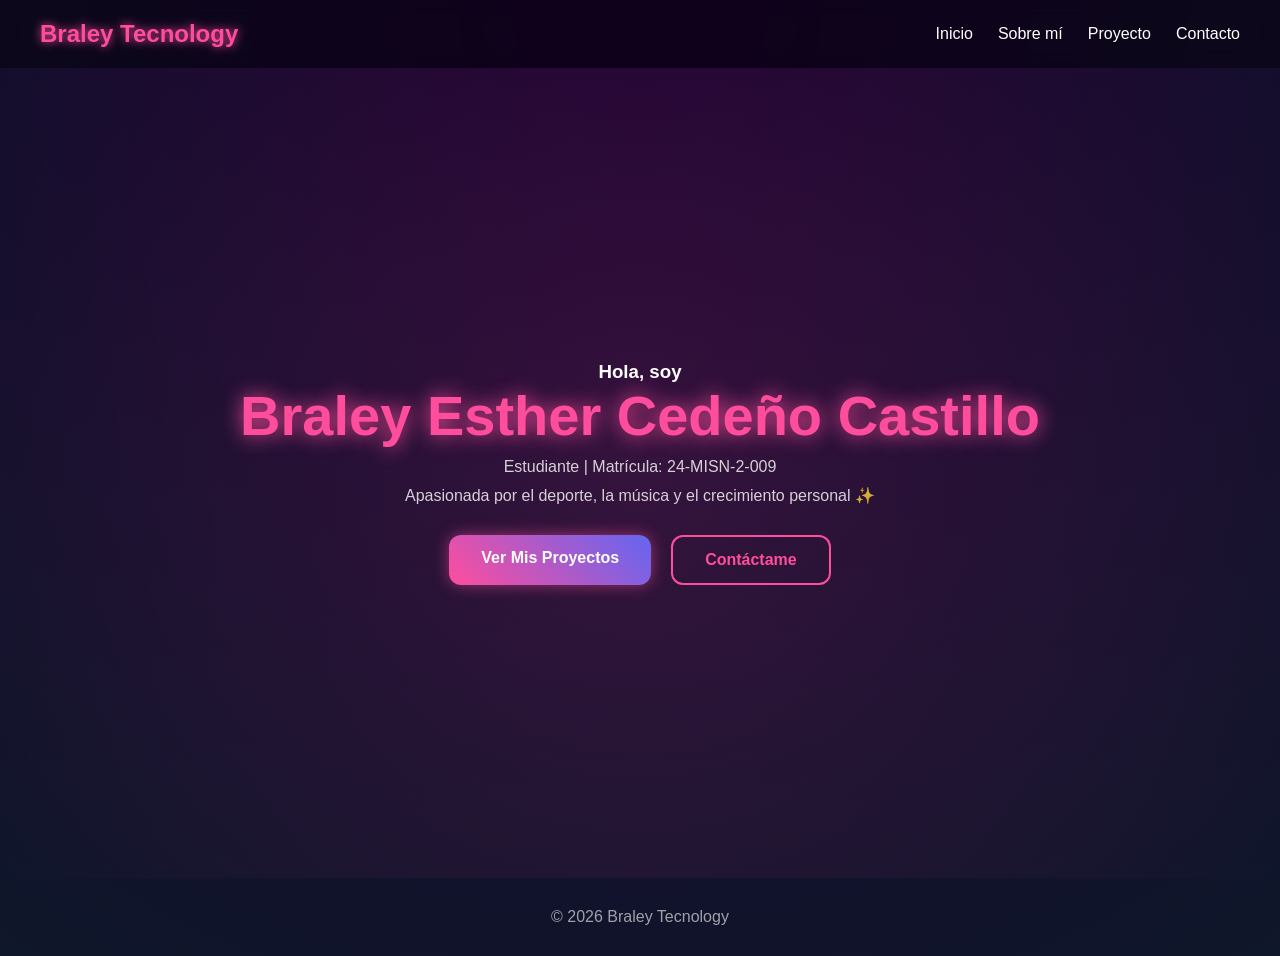
<file: index.html>
<!DOCTYPE html>
<html lang="es">
<head>
  <meta charset="UTF-8">
  <title>Braley Tecnology</title>
  <link rel="stylesheet" href="styless.css">
</head>
<body>

<nav class="navbar">
  <h2>Braley Tecnology</h2>
  <ul>
    <li><a href="index.html">Inicio</a></li>
    <li><a href="sobre.html">Sobre mí</a></li>
    <li><a href="proyectos.html">Proyecto</a></li>
    <li><a href="contacto.html">Contacto</a></li>
  </ul>
</nav>

<section class="hero">
  <div class="hero-content">

    <h3 class="saludo">Hola, soy</h3>

    <h1>Braley Esther Cedeño Castillo</h1>

    <p class="info">
      Estudiante | Matrícula: 24-MISN-2-009
    </p>

    <p class="descripcion">
      Apasionada por el deporte, la música y el crecimiento personal ✨
    </p>

    <div class="botones">
      <a href="proyectos.html" class="btn">Ver Mis Proyectos</a>
      <a href="contacto.html" class="btn-outline">Contáctame</a>
    </div>

  </div>
</section>

<footer>
  <p>© 2026 Braley Tecnology</p>
</footer>
<button id="btnTop" onclick="scrollToTop()">↑</button>
</body>
</html>
</file>
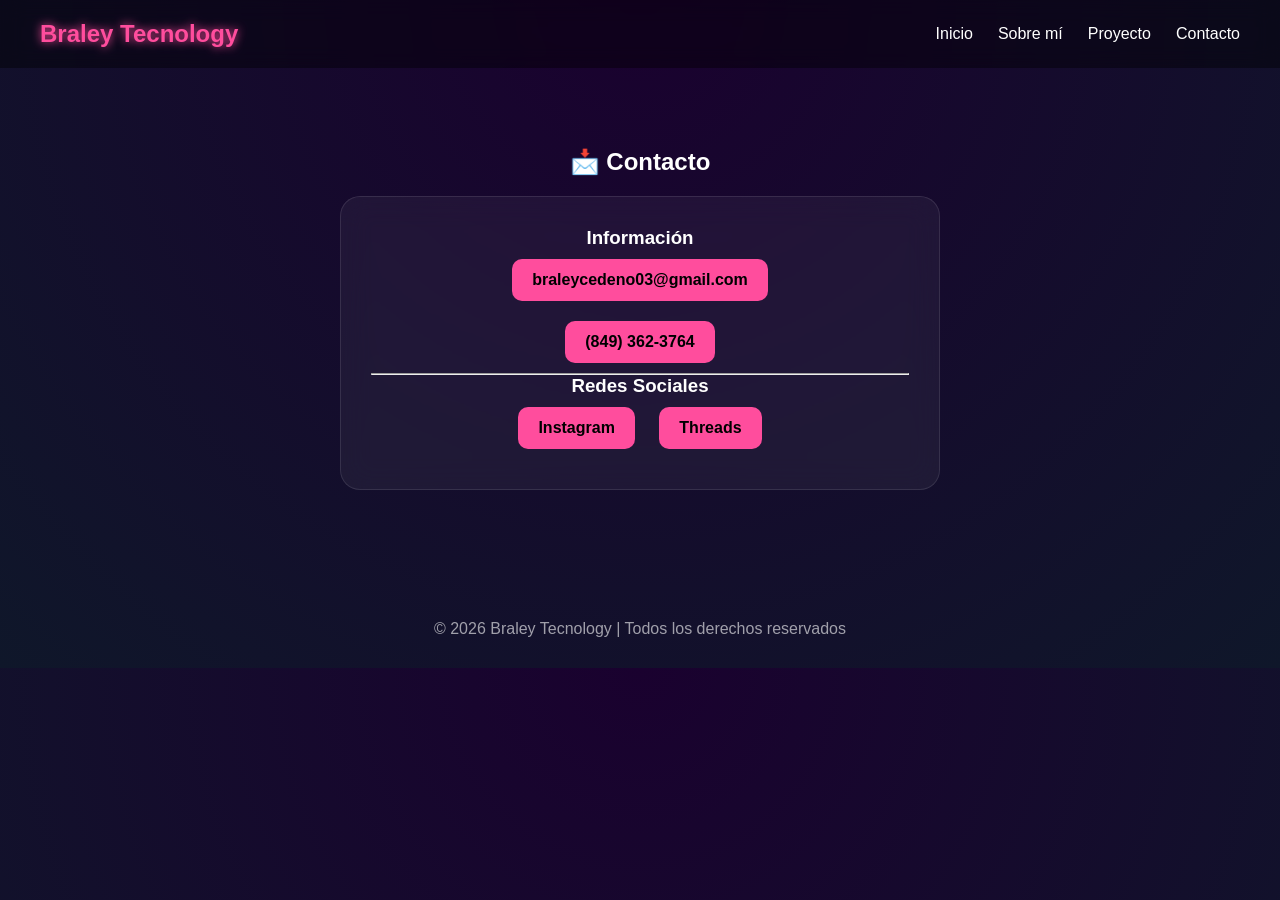
<file: contacto.html>
<!DOCTYPE html>
<html lang="es">
<head>
  <meta charset="UTF-8">
  <title>Contacto</title>
  <link rel="stylesheet" href="styless.css">
</head>
<body>

<nav class="navbar">
  <h2>Braley Tecnology</h2>
  <ul>
    <li><a href="index.html">Inicio</a></li>
    <li><a href="sobre.html">Sobre mí</a></li>
    <li><a href="proyectos.html">Proyecto</a></li>
    <li><a href="contacto.html">Contacto</a></li>
  </ul>
</nav>

<section class="section">
  <h1>📩 Contacto</h1>

  <div class="card contacto-card">

    <h3> Información</h3>

    <p>
       <a href="mailto:braleycedeno03@gmail.com">braleycedeno03@gmail.com</a>
    </p>

    <p>
       <a href="tel:+18493623764">(849) 362-3764</a>
    </p>

    <hr>

    <h3> Redes Sociales</h3>

    <div class="redes">
      <a href="https://www.instagram.com/_____bra______" target="_blank">Instagram</a>
      <a href="https://www.threads.com/@_____bra______" target="_blank">Threads</a>
    </div>

  </div>
</section>

<footer>
  <p>© 2026 Braley Tecnology | Todos los derechos reservados</p>
</footer>

<script src="script.js"></script>
</body>
</html>
</file>
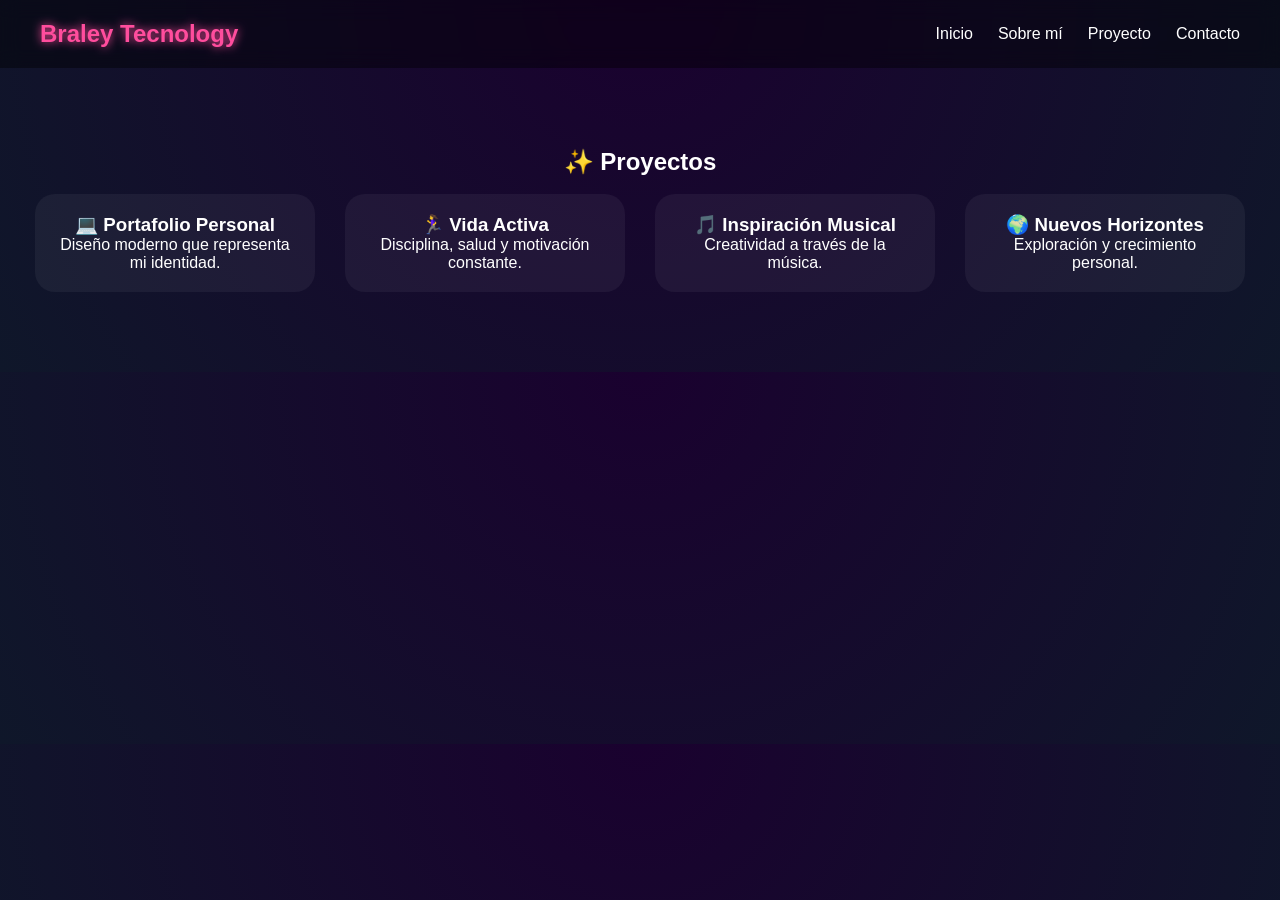
<file: proyectos.html>
<!DOCTYPE html>
<html lang="es">
<head>
  <meta charset="UTF-8">
  <title>Proyectos</title>
  <link rel="stylesheet" href="styless.css"> <!-- ARREGLADO -->
</head>
<body>

<nav class="navbar">
  <h2>Braley Tecnology</h2>
  <ul>
    <li><a href="index.html">Inicio</a></li>
    <li><a href="sobre.html">Sobre mí</a></li>
    <li><a href="proyectos.html">Proyecto</a></li>
    <li><a href="contacto.html">Contacto</a></li>
  </ul>
</nav>

<section class="section hidden">
  <h1>✨ Proyectos</h1>
<br>
  <div class="grid">

    <div class="proyecto">
      <h3>💻 Portafolio Personal</h3>
      <p>Diseño moderno que representa mi identidad.</p>
    </div>

    <div class="proyecto">
      <h3>🏃‍♀️ Vida Activa</h3>
      <p>Disciplina, salud y motivación constante.</p>
    </div>

    <div class="proyecto">
      <h3>🎵 Inspiración Musical</h3>
      <p>Creatividad a través de la música.</p>
    </div>

    <div class="proyecto">
      <h3>🌍 Nuevos Horizontes</h3>
      <p>Exploración y crecimiento personal.</p>
    </div>

  </div>
</section>

<script src="script.js"></script>
</body>
</html>
</file>
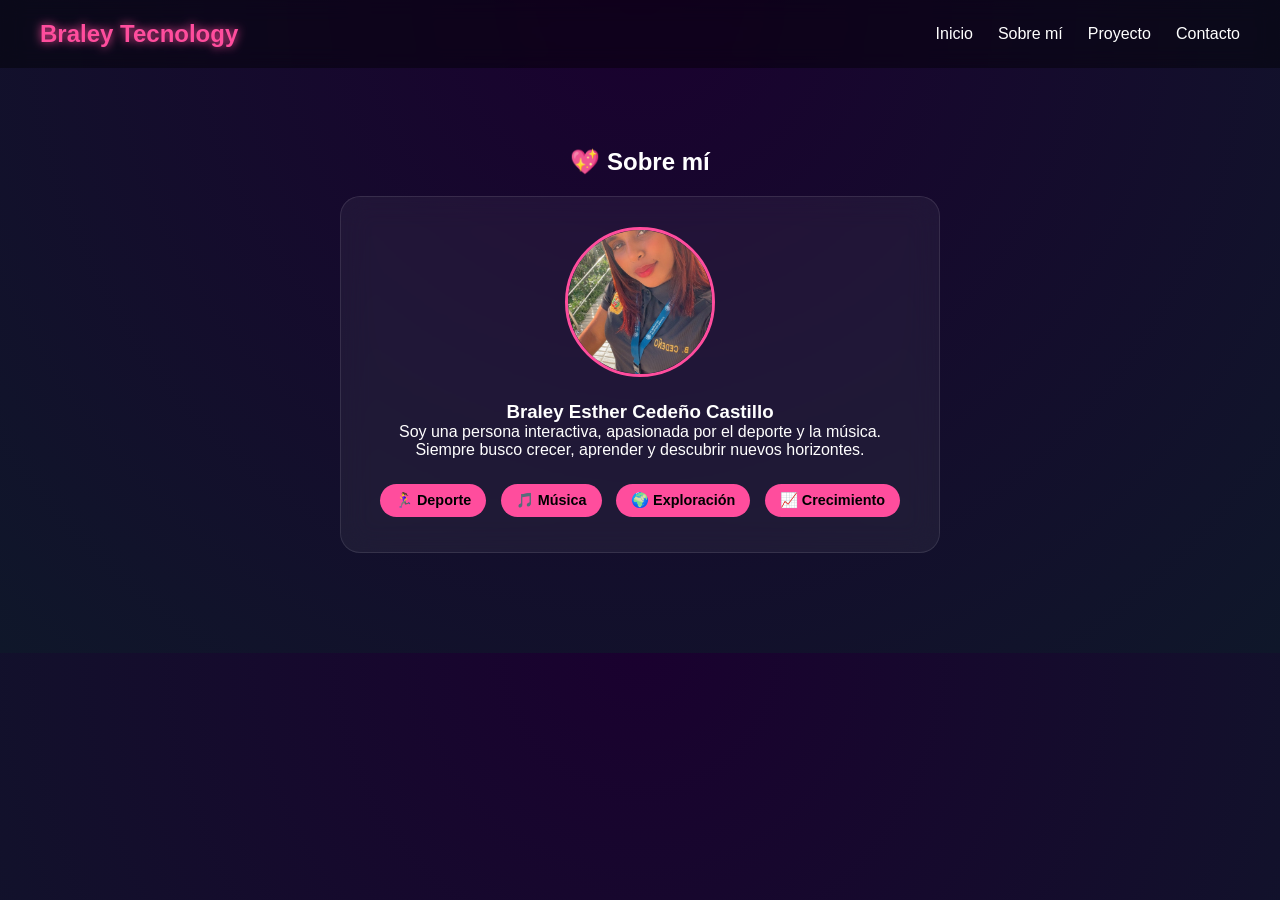
<file: sobre.html>
<!DOCTYPE html>
<html lang="es">
<head>
  <meta charset="UTF-8">
  <title>Sobre mí</title>
  <link rel="stylesheet" href="styless.css"> <!-- ARREGLADO -->
</head>
<body>

<nav class="navbar">
  <h2>Braley Tecnology</h2>
  <ul>
    <li><a href="index.html">Inicio</a></li>
    <li><a href="sobre.html">Sobre mí</a></li>
    <li><a href="proyectos.html">Proyecto</a></li>
    <li><a href="contacto.html">Contacto</a></li>
  </ul>
</nav>

<section class="section hidden">
  <h1>💖 Sobre mí</h1>

  <div class="card">
    <img src="bray.jpeg" class="foto">

    <h3>Braley Esther Cedeño Castillo</h3>

    <p>
      Soy una persona interactiva, apasionada por el deporte y la música.
    </p>

    <p>
      Siempre busco crecer, aprender y descubrir nuevos horizontes.
    </p>

    <div style="margin-top:20px;">
      <span class="tag">🏃‍♀️ Deporte</span>
      <span class="tag">🎵 Música</span>
      <span class="tag">🌍 Exploración</span>
      <span class="tag">📈 Crecimiento</span>
    </div>
  </div>
</section>

<script src="script.js"></script>
</body>
</html>
</file>
<file: styless.css>
* {
  margin: 0;
  padding: 0;
  box-sizing: border-box;
  font-family: 'Segoe UI', sans-serif;
}

body {
  background: radial-gradient(circle at top, #1a012f, #0f172a);
  color: white;
  overflow-x: hidden;
  scroll-behavior: smooth;
}


.navbar {
  display: flex;
  justify-content: space-between;
  align-items: center;
  padding: 20px 40px;
  position: sticky;
  top: 0;
  background: rgba(0,0,0,0.4);
  backdrop-filter: blur(10px);
  z-index: 1000;
}

.navbar h2 {
  color: #ff4d9d;
  text-shadow: 0 0 10px #ff4d9d;
}

.navbar ul {
  display: flex;
  gap: 25px;
  list-style: none;
}

.navbar a {
  color: white;
  text-decoration: none;
  position: relative;
}

.navbar a::after {
  content: "";
  width: 0%;
  height: 2px;
  background: #ff4d9d;
  position: absolute;
  bottom: -5px;
  left: 0;
  transition: 0.3s;
}

.navbar a:hover::after {
  width: 100%;
}


.hero {
  height: 90vh;
  display: flex;
  justify-content: center;
  align-items: center;
  text-align: center;
  background: radial-gradient(circle, #ff4d9d22, transparent);
  padding: 20px;
}

.hero h1 {
  font-size: 3.5rem;
  color: #ff4d9d;
  text-shadow: 0 0 20px #ff4d9d;
}

.hero p {
  margin-top: 10px;
  opacity: 0.8;
}

/* BOTONES 🔥 */
.botones {
  margin-top: 30px;
  display: flex;
  justify-content: center;
  gap: 20px;
  flex-wrap: wrap;
}

.btn {
  padding: 14px 32px;
  border-radius: 12px;
  font-weight: bold;
  text-decoration: none;
  color: white;
  background: linear-gradient(45deg, #ff4d9d, #6366f1);
  box-shadow: 0 0 15px #ff4d9d88;
  transition: all 0.3s ease;
  position: relative;
  overflow: hidden;
}

.btn::before {
  content: "";
  position: absolute;
  width: 0%;
  height: 100%;
  top: 0;
  left: 0;
  background: rgba(255,255,255,0.2);
  transition: 0.4s;
}

.btn:hover::before {
  width: 100%;
}

.btn:hover {
  transform: translateY(-5px) scale(1.05);
  box-shadow: 0 0 25px #ff4d9d;
}


.btn-outline {
  padding: 14px 32px;
  border-radius: 12px;
  font-weight: bold;
  text-decoration: none;
  border: 2px solid #ff4d9d;
  color: #ff4d9d;
  transition: all 0.3s ease;
  position: relative;
  overflow: hidden;
}

.btn-outline::before {
  content: "";
  position: absolute;
  width: 0%;
  height: 100%;
  top: 0;
  left: 0;
  background: #ff4d9d;
  z-index: -1;
  transition: 0.4s;
}

.btn-outline:hover::before {
  width: 100%;
}

.btn-outline:hover {
  color: black;
  transform: scale(1.05);
}


.section {
  padding: 80px 20px;
  text-align: center;
}


.card {
  background: rgba(255,255,255,0.05);
  border: 1px solid rgba(255,255,255,0.1);
  padding: 30px;
  margin: 20px auto;
  border-radius: 20px;
  max-width: 600px;
  backdrop-filter: blur(15px);
  transition: 0.3s;
}

.card:hover {
  transform: translateY(-10px);
  box-shadow: 0 0 30px #ff4d9d55;
}


.foto {
  width: 150px;
  height: 150px;
  border-radius: 50%;
  margin-bottom: 20px;
  border: 3px solid #ff4d9d;
  object-fit: cover;
}


.tag {
  display: inline-block;
  background: #ff4d9d;
  padding: 8px 15px;
  border-radius: 20px;
  margin: 5px;
  font-size: 0.9rem;
  color: black;
  font-weight: bold;
}


.grid {
  display: flex;
  justify-content: center;
  gap: 30px;
  flex-wrap: wrap;
}

.proyecto {
  width: 280px;
  padding: 20px;
  border-radius: 20px;
  background: rgba(255,255,255,0.05);
  transition: 0.4s;
}

.proyecto:hover {
  transform: scale(1.05);
  box-shadow: 0 0 25px #ff4d9d;
}


.contacto-card a {
  display: inline-block;
  margin: 10px;
  padding: 12px 20px;
  background: #ff4d9d;
  border-radius: 10px;
  color: black;
  text-decoration: none;
  font-weight: bold;
  transition: 0.3s;
}

.contacto-card a:hover {
  background: #ff1f7a;
  transform: scale(1.1);
}

footer {
  text-align: center;
  padding: 30px;
  opacity: 0.6;
}


.hidden {
  opacity: 0;
  transform: translateY(40px);
  transition: 1s;
}

.show {
  opacity: 1;
  transform: translateY(0);
}

/* BOTÓN VOLVER ARRIBA */
#btnTop {
  position: fixed;
  bottom: 30px;
  right: 30px;
  background: linear-gradient(45deg, #ff4d9d, #6366f1);
  color: white;
  border: none;
  padding: 15px 18px;
  border-radius: 50%;
  font-size: 18px;
  cursor: pointer;
  display: none;
  box-shadow: 0 0 15px #ff4d9d88;
  transition: 0.3s;
  z-index: 999;
}

#btnTop:hover {
  transform: scale(1.2);
  box-shadow: 0 0 25px #ff4d9d;
}
</file>
